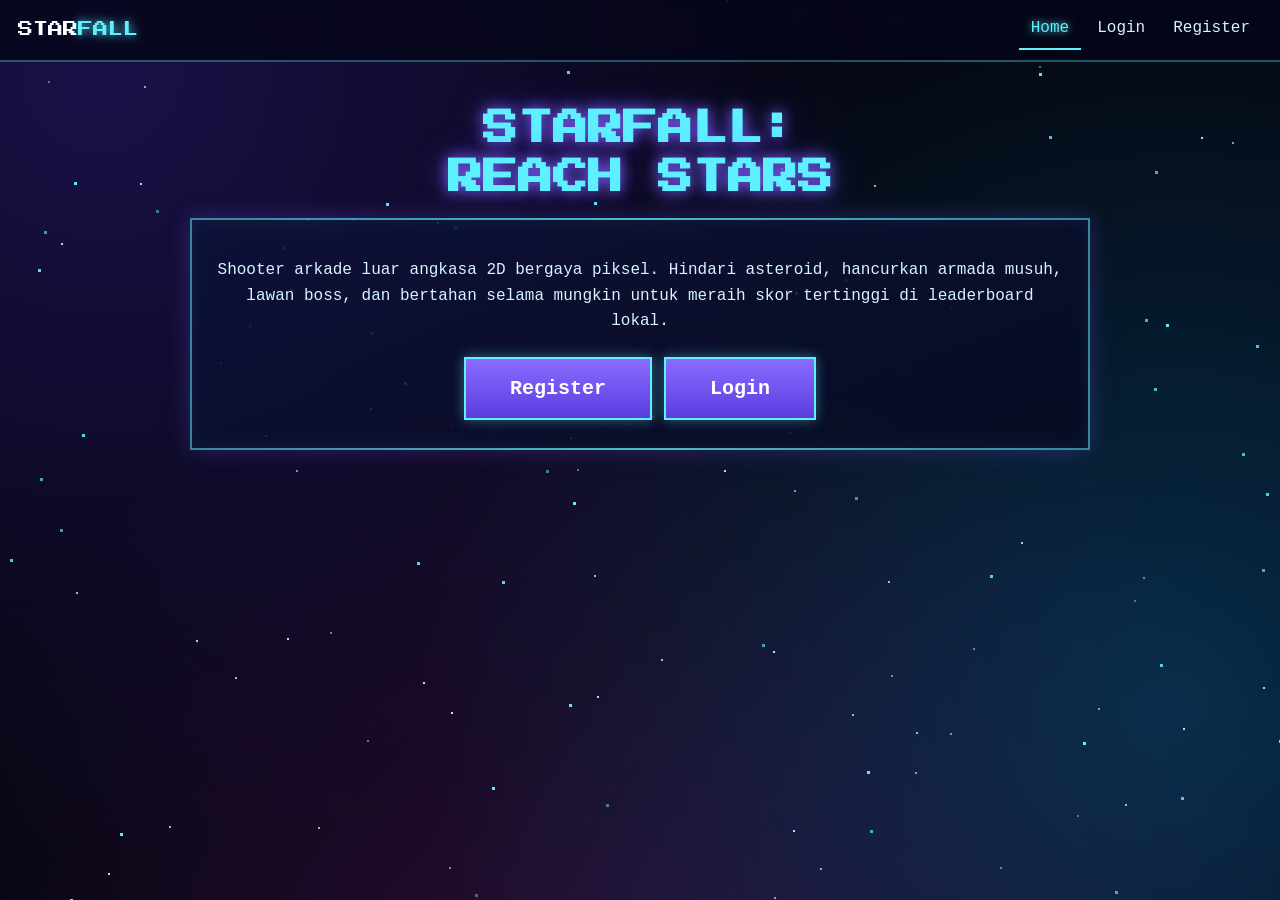
<file: index.html>
<!DOCTYPE html>
<html lang="id">
    <head>
        <meta charset="utf-8">
        <meta name="viewport" content="width=device-width,initial-scale=1">
        <title>Home - STARFALL: REACH STARS</title>
        <link rel="preconnect" href="https://fonts.googleapis.com">
        <link href="https://fonts.googleapis.com/css2?family=Press+Start+2P&display=swap" rel="stylesheet">
        <link rel="stylesheet" href="css/style.css">
    </head>
    <body data-root="" data-access="guest">
        <div class="wrap">
            <h1 class="float">STARFALL:<br>REACH STARS</h1>
            <div class="card">
                <p>Shooter arkade luar angkasa 2D bergaya piksel. Hindari asteroid, hancurkan armada musuh, lawan boss, dan bertahan selama mungkin untuk meraih skor tertinggi di leaderboard lokal.</p>
                <a class="btn big" href="pages/register.html">Register</a><a class="btn big" href="pages/login.html">Login</a>
            </div>
        </div>
        <script src="js/storage.js"></script>
        <script src="js/auth.js"></script>
        <script src="js/main.js"></script>
    </body>
</html>
</file>
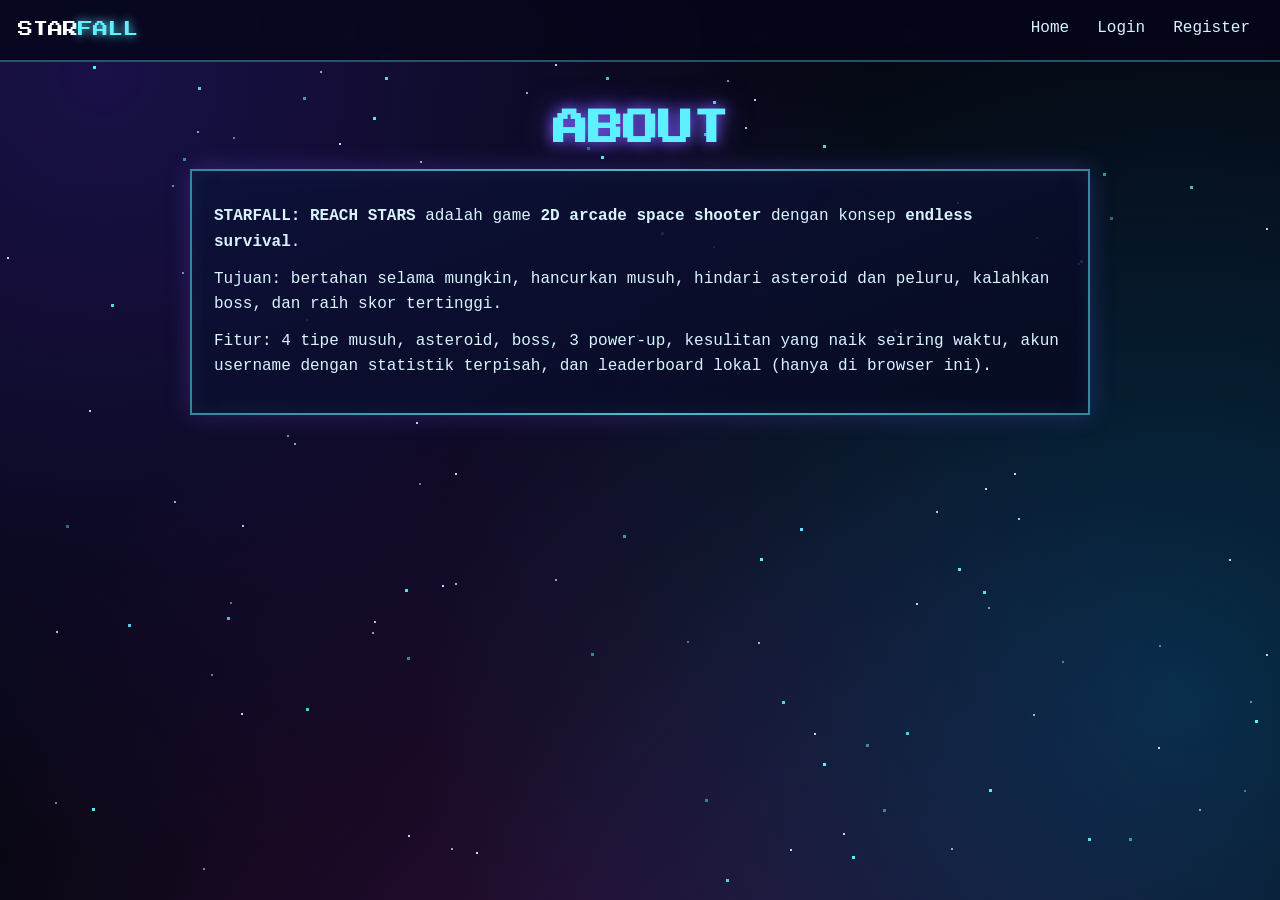
<file: pages/about.html>
<!DOCTYPE html>
<html lang="id">
    <head>
        <meta charset="utf-8">
        <meta name="viewport" content="width=device-width,initial-scale=1">
        <title>About - STARFALL: REACH STARS</title>
        <link rel="preconnect" href="https://fonts.googleapis.com">
        <link href="https://fonts.googleapis.com/css2?family=Press+Start+2P&display=swap" rel="stylesheet">
        <link rel="stylesheet" href="../css/style.css">
    </head>
    <body data-root="../" data-access="public">
        <div class="wrap">
            <h1>ABOUT</h1>
            <div class="card tl">
                <p><b>STARFALL: REACH STARS</b> adalah game <b>2D arcade space shooter</b> dengan konsep <b>endless survival</b>.</p>
                <p>Tujuan: bertahan selama mungkin, hancurkan musuh, hindari asteroid dan peluru, kalahkan boss, dan raih skor tertinggi.</p>
                <p>Fitur: 4 tipe musuh, asteroid, boss, 3 power-up, kesulitan yang naik seiring waktu, akun username dengan statistik terpisah, dan leaderboard lokal (hanya di browser ini).</p>
            </div>
        </div>
        <script src="../js/storage.js"></script>
        <script src="../js/auth.js"></script>
        <script src="../js/main.js"></script>
    </body>
</html>
</file>
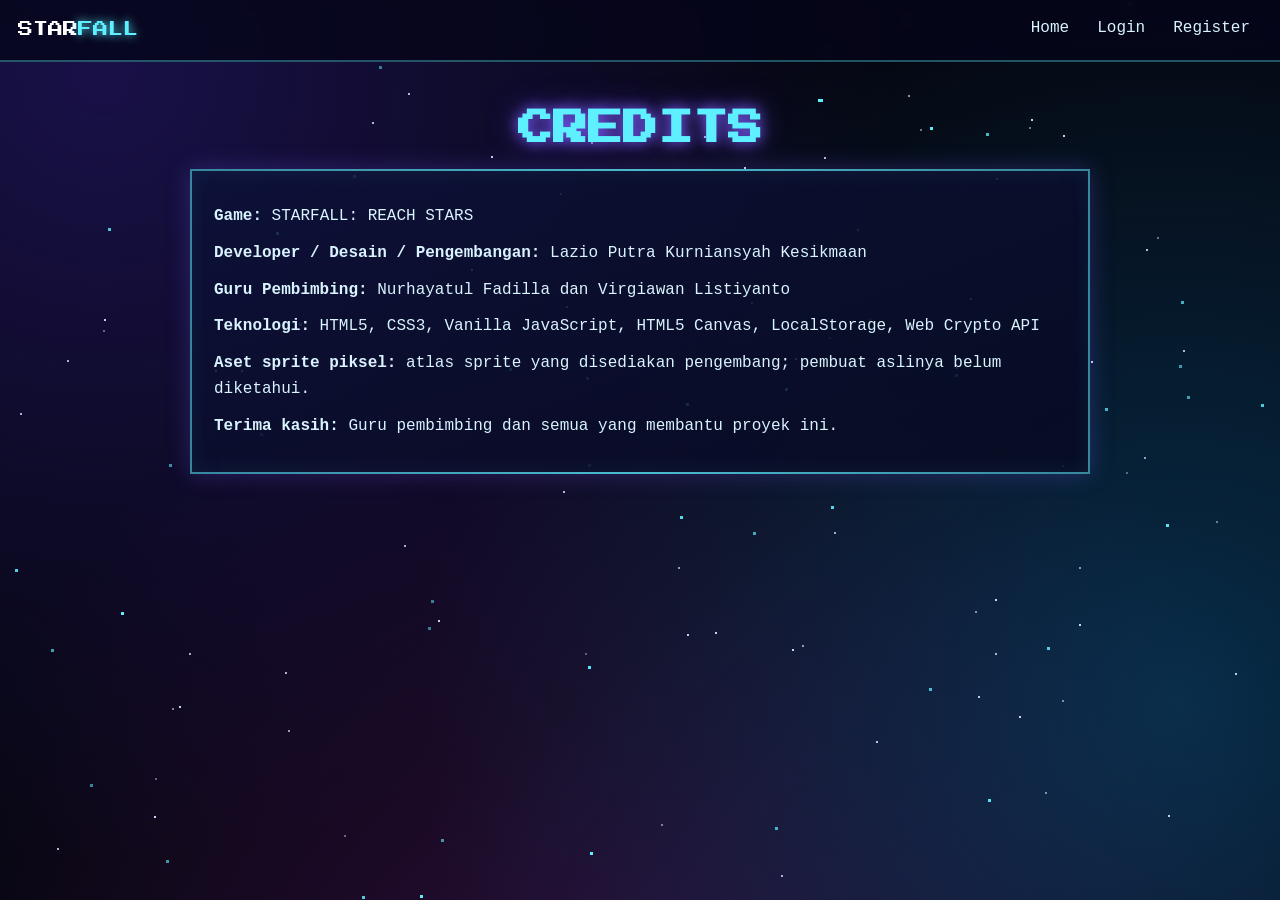
<file: pages/credits.html>
<!DOCTYPE html>
<html lang="id">
    <head>
        <meta charset="utf-8">
        <meta name="viewport" content="width=device-width,initial-scale=1">
        <title>Credits - STARFALL: REACH STARS</title>
        <link rel="preconnect" href="https://fonts.googleapis.com">
        <link href="https://fonts.googleapis.com/css2?family=Press+Start+2P&display=swap" rel="stylesheet">
        <link rel="stylesheet" href="../css/style.css">
    </head>
    <body data-root="../" data-access="public">
        <div class="wrap">
            <h1>CREDITS</h1>
            <div class="card tl">
                <p><b>Game:</b> STARFALL: REACH STARS</p>
                <p><b>Developer / Desain / Pengembangan:</b> Lazio Putra Kurniansyah Kesikmaan</p>
                <p><b>Guru Pembimbing:</b> Nurhayatul Fadilla dan Virgiawan Listiyanto</p>
                <p><b>Teknologi:</b> HTML5, CSS3, Vanilla JavaScript, HTML5 Canvas, LocalStorage, Web Crypto API</p>
                <p><b>Aset sprite piksel:</b> atlas sprite yang disediakan pengembang; pembuat aslinya belum diketahui.</p>
                <p><b>Terima kasih:</b> Guru pembimbing dan semua yang membantu proyek ini.</p>
            </div>
        </div>
        <script src="../js/storage.js"></script>
        <script src="../js/auth.js"></script>
        <script src="../js/main.js"></script>
    </body>
</html>
</file>
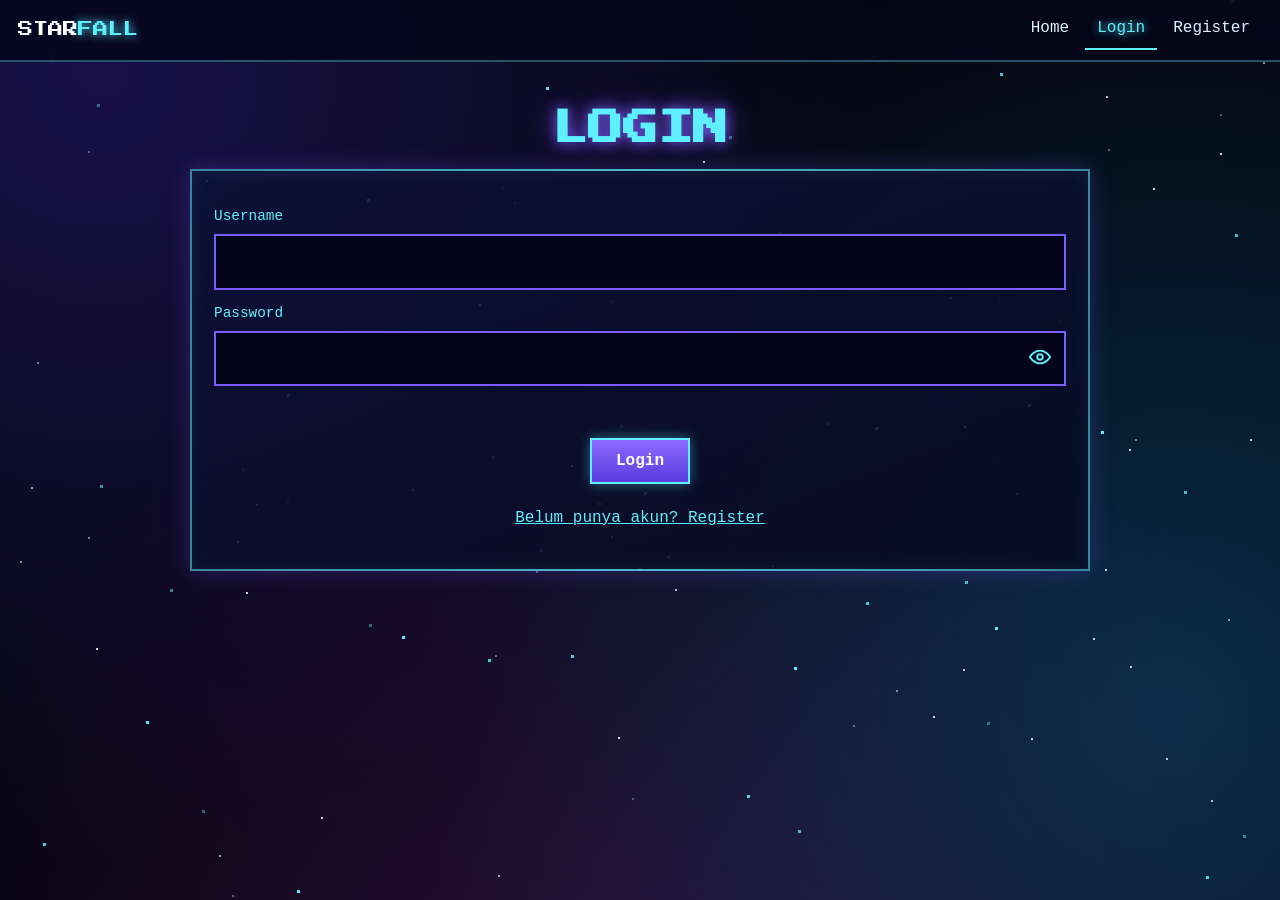
<file: pages/dashboard.html>
<!DOCTYPE html>
<html lang="id">
    <head>
        <meta charset="utf-8">
        <meta name="viewport" content="width=device-width,initial-scale=1">
        <title>Beranda - STARFALL: REACH STARS</title>
        <link rel="preconnect" href="https://fonts.googleapis.com">
        <link href="https://fonts.googleapis.com/css2?family=Press+Start+2P&display=swap" rel="stylesheet">
        <link rel="stylesheet" href="../css/style.css">
    </head>
    <body data-root="../" data-access="auth">
        <div class="wrap">
            <h1>BERANDA</h1>
            <p>Selamat datang, <b id="un"></b>!</p>
            <a class="btn big" href="game.html">PLAY GAME</a>
            <div class="grid">
                <div class="card stat">
                    <small>High Score</small><b id="hs">0</b>
                </div>
                <div class="card stat">
                    <small>Waktu Terbaik</small><b id="bt">00:00</b>
                </div>
                <div class="card stat">
                    <small>Total Game</small><b id="gp">0</b>
                </div>
                <div class="card stat">
                    <small>Musuh Dihancurkan</small><b id="kl">0</b>
                </div>
            </div>
            <div class="card">
                <h2>Leaderboard Lokal</h2>
                <table id="lb"></table>
                <small>Leaderboard lokal: hanya tersimpan di browser ini, bukan leaderboard online.</small>
            </div>
        </div>
        <script src="../js/storage.js"></script>
        <script src="../js/auth.js"></script>
        <script src="../js/main.js"></script>
        <script src="../js/dashboard.js"></script>
    </body>
</html>
</file>
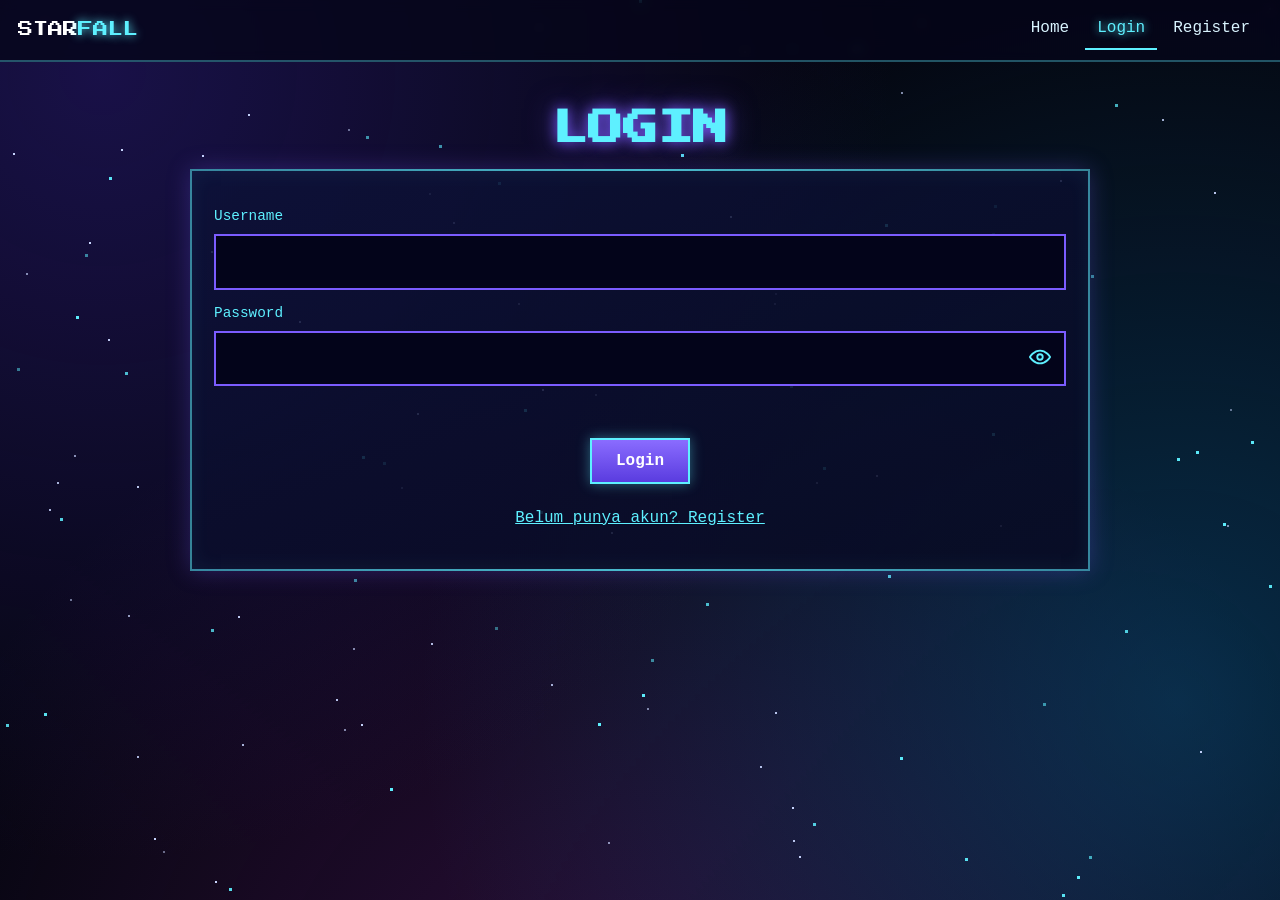
<file: pages/game.html>
<!DOCTYPE html>
<html lang="id">
    <head>
        <meta charset="utf-8">
        <meta name="viewport" content="width=device-width,initial-scale=1">
        <title>Game - STARFALL: REACH STARS</title>
        <link rel="preconnect" href="https://fonts.googleapis.com">
        <link href="https://fonts.googleapis.com/css2?family=Press+Start+2P&display=swap" rel="stylesheet">
        <link rel="stylesheet" href="../css/style.css">
    </head>
    <body data-root="../" data-access="auth" data-nav="off" data-bg="off">
        <div style="width:100%">
            <div id="gwrap">
                <div id="hud">
                    <span>SKOR <b id="sc">0</b></span>
                    <span>WAKTU <b id="tm">00:00</b></span>
                    <span>HP <i id="hp"><i id="hpf"></i></i></span>
                    <button class="btn sm" id="pb" aria-label="Pause">II</button>
                </div>
                <canvas id="cv" width="480" height="720"></canvas>
                <div id="pause">
                    <h2>PAUSE</h2>
                    <button class="btn" id="rs">Lanjut</button>
                    <a class="btn" href="dashboard.html">Dashboard</a>
                </div>
                <div id="over">
                    <h2>GAME OVER</h2>
                    <p>Skor: <b id="fs"></b></p>
                    <p>Terbaik: <b id="bs"></b></p>
                    <p>Waktu: <b id="ft"></b></p>
                    <button class="btn" id="re">Main Lagi</button>
                    <a class="btn" href="dashboard.html">Dashboard</a>
                </div>
            </div>
        </div>
        <script src="../js/storage.js"></script>
        <script src="../js/auth.js"></script>
        <script src="../js/main.js"></script>
        <script src="../js/assets.js"></script>
        <script src="../js/game.js"></script>
    </body>
</html>
</file>
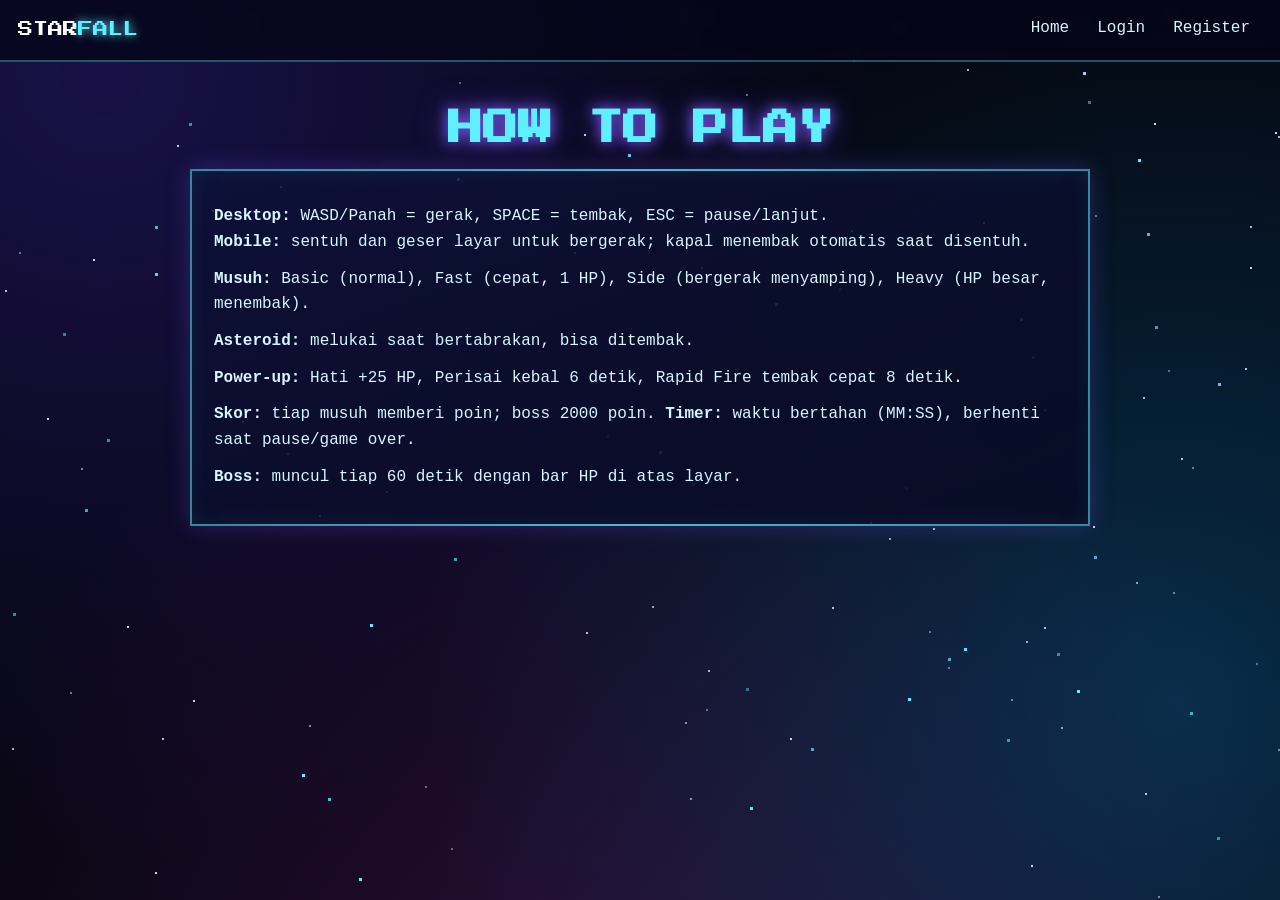
<file: pages/how-to-play.html>
<!DOCTYPE html>
<html lang="id">
    <head>
        <meta charset="utf-8">
        <meta name="viewport" content="width=device-width,initial-scale=1">
        <title>How to Play - STARFALL: REACH STARS</title>
        <link rel="preconnect" href="https://fonts.googleapis.com">
        <link href="https://fonts.googleapis.com/css2?family=Press+Start+2P&display=swap" rel="stylesheet">
        <link rel="stylesheet" href="../css/style.css">
    </head>
    <body data-root="../" data-access="public">
        <div class="wrap">
            <h1>HOW TO PLAY</h1>
            <div class="card tl">
                <p><b>Desktop:</b> WASD/Panah = gerak, SPACE = tembak, ESC = pause/lanjut.<br><b>Mobile:</b> sentuh dan geser layar untuk bergerak; kapal menembak otomatis saat disentuh.</p>
                <p><b>Musuh:</b> Basic (normal), Fast (cepat, 1 HP), Side (bergerak menyamping), Heavy (HP besar, menembak).</p>
                <p><b>Asteroid:</b> melukai saat bertabrakan, bisa ditembak.</p>
                <p><b>Power-up:</b> Hati +25 HP, Perisai kebal 6 detik, Rapid Fire tembak cepat 8 detik.</p>
                <p><b>Skor:</b> tiap musuh memberi poin; boss 2000 poin. <b>Timer:</b> waktu bertahan (MM:SS), berhenti saat pause/game over.</p>
                <p><b>Boss:</b> muncul tiap 60 detik dengan bar HP di atas layar.</p>
            </div>
        </div>
        <script src="../js/storage.js"></script>
        <script src="../js/auth.js"></script>
        <script src="../js/main.js"></script>
    </body>
</html>
</file>
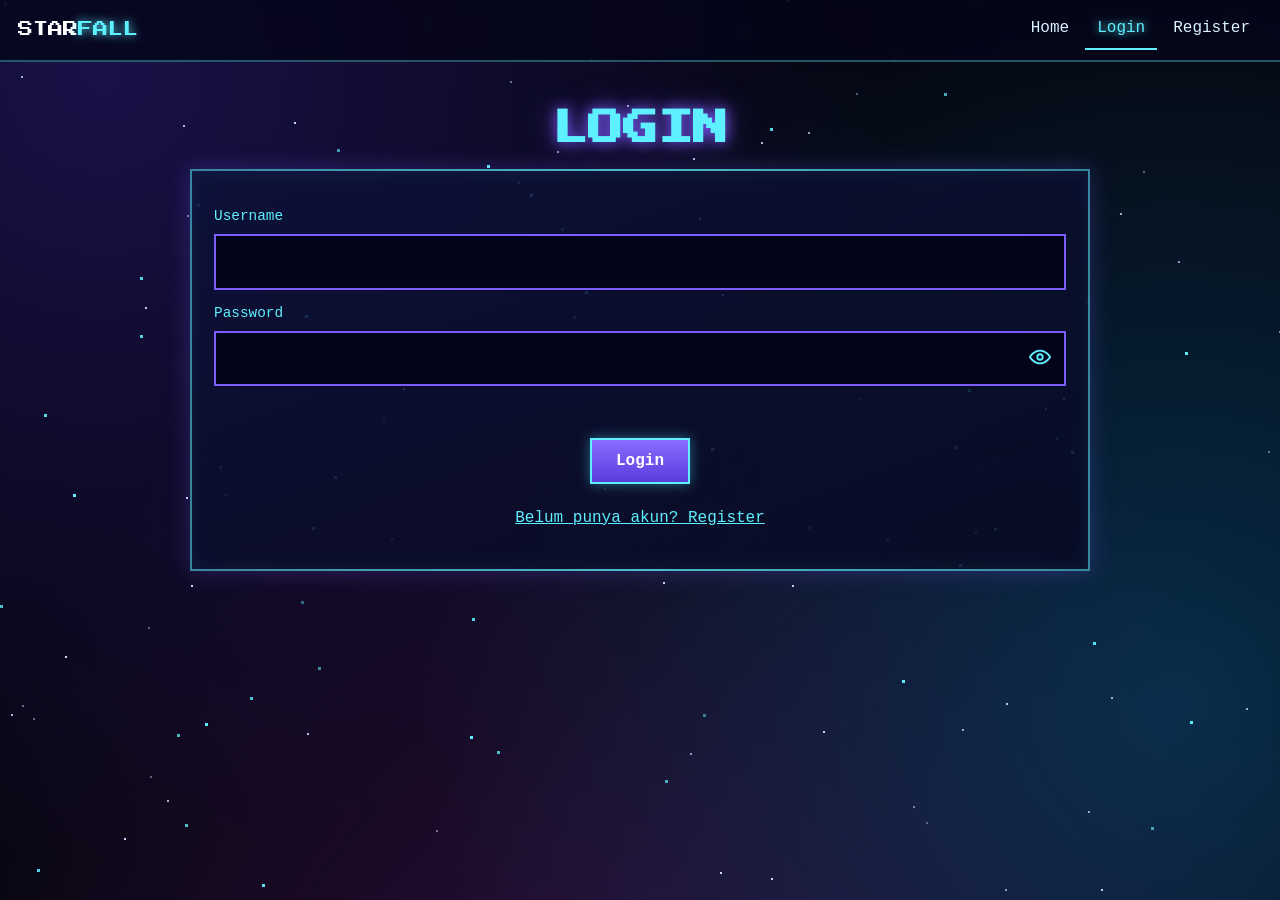
<file: pages/login.html>
<!DOCTYPE html>
<html lang="id">
    <head>
        <meta charset="utf-8">
        <meta name="viewport" content="width=device-width,initial-scale=1">
        <title>Login - STARFALL: REACH STARS</title>
        <link rel="preconnect" href="https://fonts.googleapis.com">
        <link href="https://fonts.googleapis.com/css2?family=Press+Start+2P&display=swap" rel="stylesheet">
        <link rel="stylesheet" href="../css/style.css">
    </head>
    <body data-root="../" data-access="guest">
        <div class="wrap">
            <h1>LOGIN</h1>
            <form id="loginForm" class="card">
                <label for="u">Username</label>
                <input id="u" name="u" required autocomplete="username">
                <label for="p">Password</label>
                <div class="pw">
                    <input id="p" name="p" type="password" required autocomplete="current-password">
                    <button type="button" class="eye" aria-label="Tampilkan password"></button>
                </div>
                <p id="msg" role="alert"></p>
                <button class="btn" type="submit">Login</button>
                <p><a href="register.html">Belum punya akun? Register</a></p>
            </form>
        </div>
        <script src="../js/storage.js"></script>
        <script src="../js/auth.js"></script>
        <script src="../js/main.js"></script>
    </body>
</html>
</file>
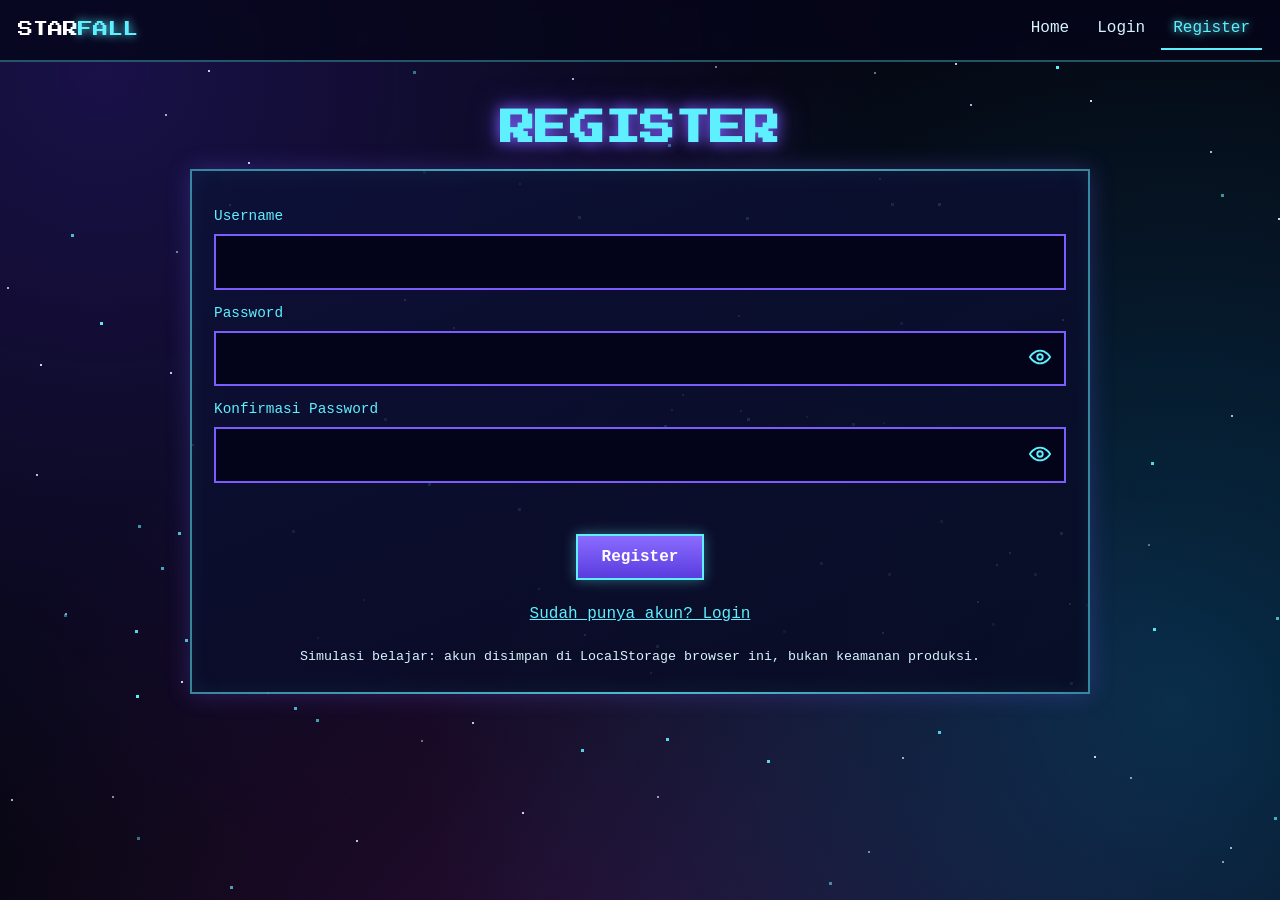
<file: pages/register.html>
<!DOCTYPE html>
<html lang="id">
    <head>
        <meta charset="utf-8">
        <meta name="viewport" content="width=device-width,initial-scale=1">
        <title>Register - STARFALL: REACH STARS</title>
        <link rel="preconnect" href="https://fonts.googleapis.com">
        <link href="https://fonts.googleapis.com/css2?family=Press+Start+2P&display=swap" rel="stylesheet">
        <link rel="stylesheet" href="../css/style.css">
    </head>
    <body data-root="../" data-access="guest">
        <div class="wrap">
            <h1>REGISTER</h1>
            <form id="regForm" class="card" autocomplete="off">
                <label for="u">Username</label>
                <input id="u" name="u" required minlength="3" maxlength="16" autocomplete="username">
                <label for="p">Password</label>
                <div class="pw">
                    <input id="p" name="p" type="password" required autocomplete="new-password">
                    <button type="button" class="eye" aria-label="Tampilkan password"></button>
                </div>
                <label for="c">Konfirmasi Password</label>
                <div class="pw">
                    <input id="c" name="c" type="password" required autocomplete="new-password">
                    <button type="button" class="eye" aria-label="Tampilkan password"></button>
                </div>
                <p id="msg" role="alert"></p>
                <button class="btn" type="submit">Register</button>
                <p><a href="login.html">Sudah punya akun? Login</a></p>
                <small>Simulasi belajar: akun disimpan di LocalStorage browser ini, bukan keamanan produksi.</small>
            </form>
        </div>
        <script src="../js/storage.js"></script>
        <script src="../js/auth.js"></script>
        <script src="../js/main.js"></script>
    </body>
</html>
</file>
<file: css/style.css>
:root {
    --cy: #5ef0ff;
    --pu: #7b5cff;
    --bg: #05060f;
    --tx: #d9f4ff;
}

* {
    box-sizing: border-box;
}

html {
    scroll-behavior: smooth;
}

body {
    margin: 0;
    min-height: 100vh;
    background: var(--bg);
    color: var(--tx);
    font: 16px/1.6 'Courier New',monospace;
    display: flex;
    flex-direction: column;
    align-items: center;
    opacity: 0;
    transition: opacity .5s;
}

body.in {
    opacity: 1;
}

body::before {
    content: '';
    position: fixed;
    inset: -20%;
    z-index: -2;
    background: radial-gradient(circle at 20% 20%,#2b1b7a88,transparent 45%),radial-gradient(circle at 80% 70%,#0a5a8a77,transparent 45%),radial-gradient(circle at 50% 100%,#6a1b7a66,transparent 50%);
    animation: neb 24s ease-in-out infinite alternate;
}

@keyframes neb {
    to {
        transform: translate(4%,-3%) scale(1.12);
    }
}

#bg {
    position: fixed;
    inset: 0;
    z-index: -1;
    pointer-events: none;
}

h1,
h2 {
    font-family: 'Press Start 2P','Courier New',monospace;
    color: var(--cy);
    text-shadow: 0 0 14px var(--pu),0 0 30px #7b5cff88;
    line-height: 1.4;
    margin: .4em 0;
}

h1 {
    font-size: clamp(1.3rem,5vw,2.2rem);
}

h2 {
    font-size: 1.05rem;
}

a {
    color: var(--cy);
}

.nav {
    position: sticky;
    top: 0;
    z-index: 5;
    width: 100%;
    display: flex;
    justify-content: space-between;
    align-items: center;
    flex-wrap: wrap;
    gap: 8px;
    padding: 10px 18px;
    background: #05061acc;
    backdrop-filter: blur(6px);
    border-bottom: 2px solid #5ef0ff55;
}

.nav nav {
    display: flex;
    align-items: center;
    flex-wrap: wrap;
    gap: 4px;
}

.nav nav a {
    padding: 6px 12px;
    text-decoration: none;
    color: var(--tx);
    border-bottom: 2px solid transparent;
    transition: .2s;
}

.nav nav a:hover,
.nav nav a.on {
    color: var(--cy);
    border-color: var(--cy);
    text-shadow: 0 0 8px var(--cy);
}

.logo {
    font-family: 'Press Start 2P',monospace;
    font-size: .95rem;
    text-decoration: none;
    color: #fff;
}

.logo span {
    color: var(--cy);
    text-shadow: 0 0 10px var(--cy);
}

.wrap {
    width: min(94vw,900px);
    padding: 28px 0;
    text-align: center;
}

.card {
    position: relative;
    background: linear-gradient(160deg,#0d1238dd,#080a22dd);
    border: 2px solid #5ef0ff88;
    box-shadow: 0 0 22px #7b5cff44,inset 0 0 20px #5ef0ff11;
    padding: 22px;
    margin: 16px auto;
    animation: rise .6s both;
}

.card:nth-child(2) {
    animation-delay: .1s;
}

.card:nth-child(3) {
    animation-delay: .2s;
}

.card:nth-child(4) {
    animation-delay: .3s;
}

@keyframes rise {
    from {
        opacity: 0;
        transform: translateY(24px);
    }
}

.card::after {
    content: '';
    position: absolute;
    inset: -2px;
    border: 2px solid transparent;
    border-image: linear-gradient(90deg,transparent,var(--cy),transparent) 1;
    opacity: .5;
    animation: sh 4s linear infinite;
    pointer-events: none;
}

@keyframes sh {
    50% {
        opacity: .1;
    }
}

.float {
    animation: fl 4s ease-in-out infinite;
}

@keyframes fl {
    50% {
        transform: translateY(-10px);
    }
}

.btn {
    display: inline-block;
    margin: 6px;
    padding: 12px 24px;
    background: linear-gradient(180deg,#8a6cff,#5a3cdf);
    border: 2px solid var(--cy);
    color: #fff;
    font: bold 1rem 'Courier New',monospace;
    text-decoration: none;
    cursor: pointer;
    box-shadow: 0 0 12px #5ef0ff66;
    transition: transform .15s,box-shadow .2s,background .2s;
}

.btn:hover {
    background: var(--cy);
    color: #05060f;
    box-shadow: 0 0 24px var(--cy);
    transform: translateY(-2px);
}

.btn:active {
    transform: translateY(2px) scale(.97);
}

.btn:focus-visible,
input:focus-visible,
.eye:focus-visible,
.nav a:focus-visible {
    outline: 3px solid #fff;
    outline-offset: 2px;
}

.btn:disabled {
    opacity: .5;
    cursor: wait;
}

.btn.sm {
    padding: 6px 14px;
    margin: 0 0 0 8px;
}

.btn.big {
    font-size: 1.25rem;
    padding: 18px 44px;
    animation: pl 2s ease-in-out infinite;
}

@keyframes pl {
    50% {
        box-shadow: 0 0 34px var(--cy);
    }
}

form label {
    display: block;
    text-align: left;
    margin-top: 12px;
    color: var(--cy);
    font-size: .9rem;
}

input {
    display: block;
    width: 100%;
    margin: 6px 0;
    padding: 13px;
    background: #03041a;
    border: 2px solid var(--pu);
    color: #fff;
    font: inherit;
    transition: .2s;
}

input:focus {
    border-color: var(--cy);
    box-shadow: 0 0 12px #5ef0ff77;
    outline: none;
}

.pw {
    position: relative;
}

.pw input {
    padding-right: 52px;
}

.eye {
    position: absolute;
    right: 4px;
    top: 50%;
    transform: translateY(-50%);
    width: 44px;
    height: 44px;
    background: none;
    border: 0;
    color: var(--cy);
    cursor: pointer;
    transition: .2s;
}

.eye:hover {
    color: #fff;
    filter: drop-shadow(0 0 6px var(--cy));
}

.eye:active {
    transform: translateY(-50%) scale(.85);
}

.ok {
    color: #6dff9a;
}

.err {
    color: #ff6b8a;
}

#msg {
    min-height: 1.6em;
    margin: 10px 0;
}

.grid {
    display: grid;
    grid-template-columns: repeat(auto-fit,minmax(170px,1fr));
    gap: 14px;
}

.stat {
    margin: 0;
}

.stat b {
    display: block;
    font: 1.7rem 'Press Start 2P',monospace;
    color: #fff;
    text-shadow: 0 0 12px var(--cy);
    margin-top: 8px;
}

.stat small {
    color: var(--cy);
}

table {
    width: 100%;
    border-collapse: collapse;
}

td,
th {
    padding: 8px;
    border-bottom: 1px solid #7b5cff55;
    text-align: left;
}

.tl {
    text-align: left;
}

.tl p {
    margin: .7em 0;
}

@media (max-width:560px) {
    .nav {
        justify-content: center;
    }
    .card {
        padding: 16px;
    }
}

@media (prefers-reduced-motion:reduce) {
    * {
        animation: none!important;
        transition: none!important;
    }
}

/* Game */
#gwrap {
    position: relative;
    width: min(100vw,calc((100vh - 60px)*.667));
    margin: 0 auto;
}

canvas#cv {
    width: 100%;
    display: block;
    background: #05060f;
    border: 2px solid var(--cy);
    box-shadow: 0 0 24px #7b5cff88;
    touch-action: none;
    image-rendering: pixelated;
}

#hud {
    display: flex;
    justify-content: space-between;
    align-items: center;
    width: 100%;
    padding: 6px;
    font-weight: bold;
}

#hp {
    width: 90px;
    height: 12px;
    border: 1px solid #fff;
    display: inline-block;
    vertical-align: middle;
}

#hpf {
    height: 100%;
    background: #ff3c5c;
    width: 100%;
    display: block;
}

#over,
#pause {
    position: absolute;
    inset: 0;
    background: #05061aee;
    display: none;
    flex-direction: column;
    align-items: center;
    justify-content: center;
    text-align: center;
}
</file>
